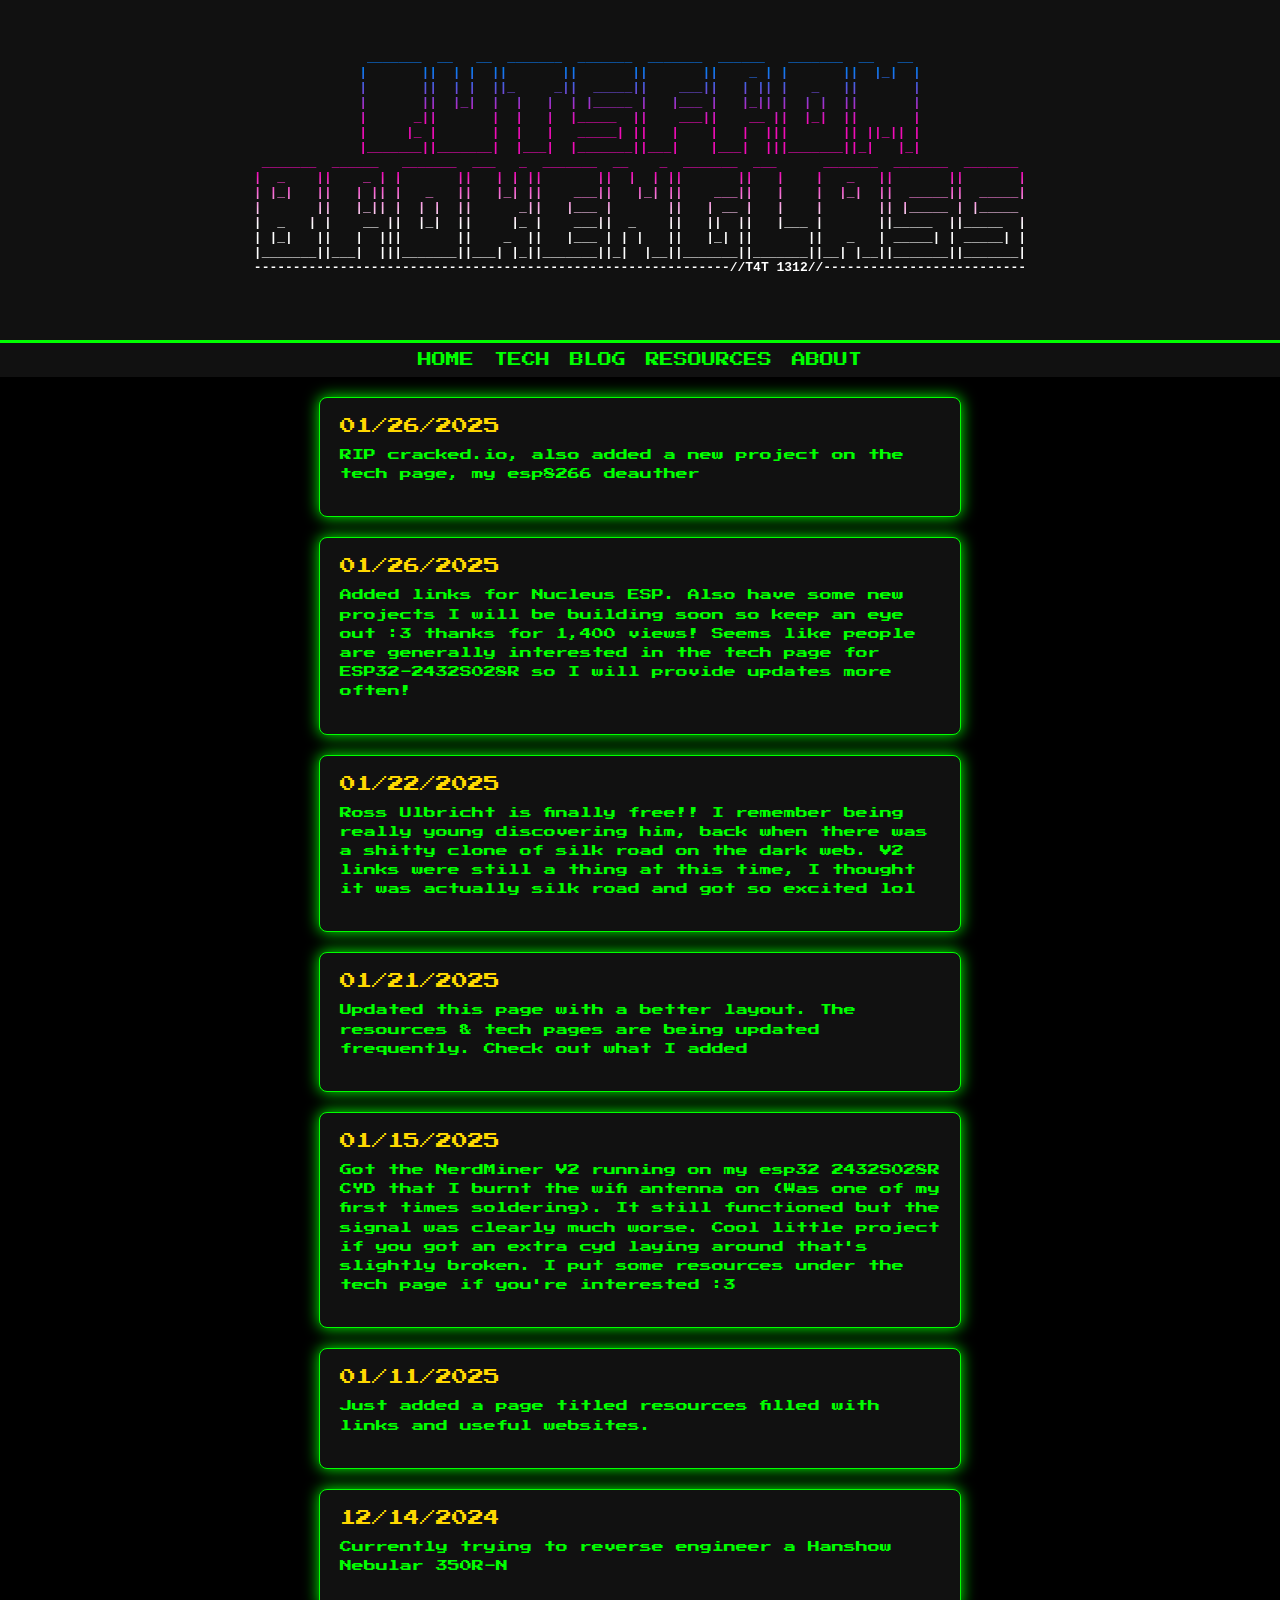
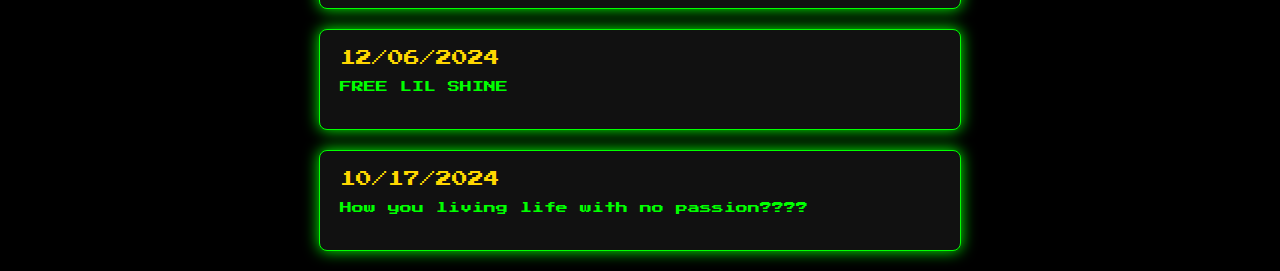
<file: blog.html>
<!DOCTYPE HTML>
<html lang="en">
<head>
    <meta charset="UTF-8">
    <meta name="viewport" content="width=device-width, initial-scale=1.0">
    <!--font-->
    <link href="https://fonts.googleapis.com/css2?family=Press+Start+2P&display=swap" rel="stylesheet">
    <style>
        body {
            font-family: 'Press Start 2P', monospace;
            background: #000; 
            color: #00FF00;
            margin: 0;
            padding: 0;
        }

        #header {
            text-align: center;
            padding: 20px;
            background: #111; 
            border-bottom: 3px solid #00FF00;
        }

        .navigation {
            display: flex;
            justify-content: center;
            gap: 20px;
            padding: 10px;
            background: #111;
        }

        .navigation a {
            text-decoration: none;
            color: #00FF00;
            font-size: 14px;
            transition: color 0.2s;
        }

        .navigation a:hover {
            color: #FFD700; 
        }

        .app {
            margin: 20px auto;
            max-width: 600px;
            background: #111;
            padding: 20px;
            border: 1px solid #00FF00;
            box-shadow: 0 0 15px #00FF00;
            border-radius: 8px;
        }

        .app-title {
            font-size: 16px;
            color: #FFD700; 
            margin-bottom: 10px;
            display: block;
        }

        p {
            font-size: 12px;
            line-height: 1.6;
        }

        .new-post-btn {
            display: block;
            margin: 20px auto;
            padding: 10px 20px;
            font-size: 14px;
            color: #000;
            background: #FFD700;
            border: none;
            cursor: pointer;
            border-radius: 5px;
            transition: background 0.2s;
        }

        .new-post-btn:hover {
            background: #FFC107;
        }
        .gradient {
            font-weight: bold;
            display: inline-block;
            background: linear-gradient(
                to bottom,
                #0c7af0,
                #0c7af0,
                #f00cb7,
                #f00cb7,
                #FFFFFF,
                #FFFFFF,
                #f00cb7,
                #f00cb7,
                #0c7af0,
                #0c7af0,
                #f00cb7,
                #f00cb7,
                #FFFFFF,
                #FFFFFF,
                #f00cb7,
                #f00cb7,
				#0c7af0,
                #0c7af0,
                #f00cb7,
                #f00cb7,
                #FFFFFF,
                #FFFFFF,
                #f00cb7,
                #f00cb7,
                #0c7af0,
                #0c7af0,
                #f00cb7,
                #f00cb7,
                #FFFFFF,
                #FFFFFF,
                #f00cb7,
                #f00cb7,
				#0c7af0,
                #0c7af0,
                #f00cb7,
                #f00cb7,
                #FFFFFF,
                #FFFFFF,
                #f00cb7,
                #f00cb7,
                #0c7af0,
                #0c7af0,
                #f00cb7,
                #f00cb7,
                #FFFFFF,
                #FFFFFF,
                #f00cb7,
                #f00cb7
            );
            background-size: 100% 800%;
            -webkit-background-clip: text;
            -webkit-text-fill-color: transparent;
            animation: gradientFlow 10s linear infinite;
        }
        @keyframes gradientFlow {
            0% {
                background-position: 0% 0%;
            }
            100% {
                background-position: 0% 100%;
            }
        }
        pre {
            margin: 0;
        }
    </style>

    <title>Blog</title>
</head>
<body>
    <div id="header">
        <pre class="gradient">        
			<pre>
 _______  __   __  _______  _______  _______  ______   _______  __   __ 
|       ||  | |  ||       ||       ||       ||    _ | |       ||  |_|  |
|       ||  | |  ||_     _||  _____||    ___||   | || |   _   ||       |
|       ||  |_|  |  |   |  | |_____ |   |___ |   |_|| |  | |  ||       |
|      _||       |  |   |  |_____  ||    ___||    __ ||  |_|  ||       |
|     |_ |       |  |   |   _____| ||   |    |   |  |||       || ||_|| |
|_______||_______|  |___|  |_______||___|    |___|  |||_______||_|   |_|
 _______  ______   _______  ___   _  _______  __    _  _______  ___      _______  _______  _______ 
|  _    ||    _ | |       ||   | | ||       ||  |  | ||       ||   |    |   _   ||       ||       |
| |_|   ||   | || |   _   ||   |_| ||    ___||   |_| ||    ___||   |    |  |_|  ||  _____||  _____|
|       ||   |_|| |  | |  ||      _||   |___ |       ||   | __ |   |    |       || |_____ | |_____ 
|  _   | |    __ ||  |_|  ||     |_ |    ___||  _    ||   ||  ||   |___ |       ||_____  ||_____  |
| |_|   ||   |  |||       ||    _  ||   |___ | | |   ||   |_| ||       ||   _   | _____| | _____| |
|_______||___|  |||_______||___| |_||_______||_|  |__||_______||_______||__| |__||_______||_______|
-------------------------------------------------------------//T4T 1312//--------------------------
        </pre>
    </div>

    <!--navbar-->
    <div class="navigation">
        <a href="index.html">HOME</a>
        <a href="tech.html">TECH</a>
        <a href="blog.html">BLOG</a>
        <a href="resources.html">RESOURCES</a>
        <a href="about.html">ABOUT</a>
    </div>
    <div id="posts">
    </div>
    <script>
        const posts = [
			{
                date: "01/26/2025",
                content: "RIP cracked.io, also added a new project on the tech page, my esp8266 deauther",
            },
			{
                date: "01/26/2025",
                content: "Added links for Nucleus ESP. Also have some new projects I will be building soon so keep an eye out :3 thanks for 1,400 views! Seems like people are generally interested in the tech page for ESP32-2432S028R so I will provide updates more often!",
            },
			{
                date: "01/22/2025",
                content: "Ross Ulbricht is finally free!! I remember being really young discovering him, back when there was a shitty clone of silk road on the dark web. V2 links were still a thing at this time, I thought it was actually silk road and got so excited lol",
            },
            {
                date: "01/21/2025",
                content: "Updated this page with a better layout. The resources & tech pages are being updated frequently. Check out what I added",
            },
            {
                date: "01/15/2025",
                content: "Got the NerdMiner V2 running on my esp32 2432S028R CYD that I burnt the wifi antenna on (Was one of my first times soldering). It still functioned but the signal was clearly much worse. Cool little project if you got an extra cyd laying around that's slightly broken. I put some resources under the tech page if you're interested :3",
            },
            {
                date: "01/11/2025",
                content: "Just added a page titled resources filled with links and useful websites.",
            },
            {
                date: "12/14/2024",
                content: "Currently trying to reverse engineer a Hanshow Nebular 350R-N ",
            },
            {
                date: "12/06/2024",
                content: "FREE LIL SHINE",
            },
            {
                date: "10/17/2024",
                content: "How you living life with no passion????"
            },
        ];

        const renderPosts = () => {
            const postsContainer = document.getElementById("posts");
            postsContainer.innerHTML = ""; // Clear existing posts
            posts.forEach((post) => {
                const postDiv = document.createElement("div");
                postDiv.className = "app";
                postDiv.innerHTML = `
                    <span class="app-title">${post.date}</span>
                    <p>${post.content}</p>
                `;
                postsContainer.appendChild(postDiv);
            });
        };

        const addNewPost = () => {
            const newPost = {
                date: prompt("Enter the date (MM/DD/YYYY):"),
                content: prompt("Enter the post content:"),
            };
            if (newPost.date && newPost.content) {
                posts.unshift(newPost); 
                renderPosts();
            }
        };
        renderPosts();
    </script>
</body>
</html>
</file>
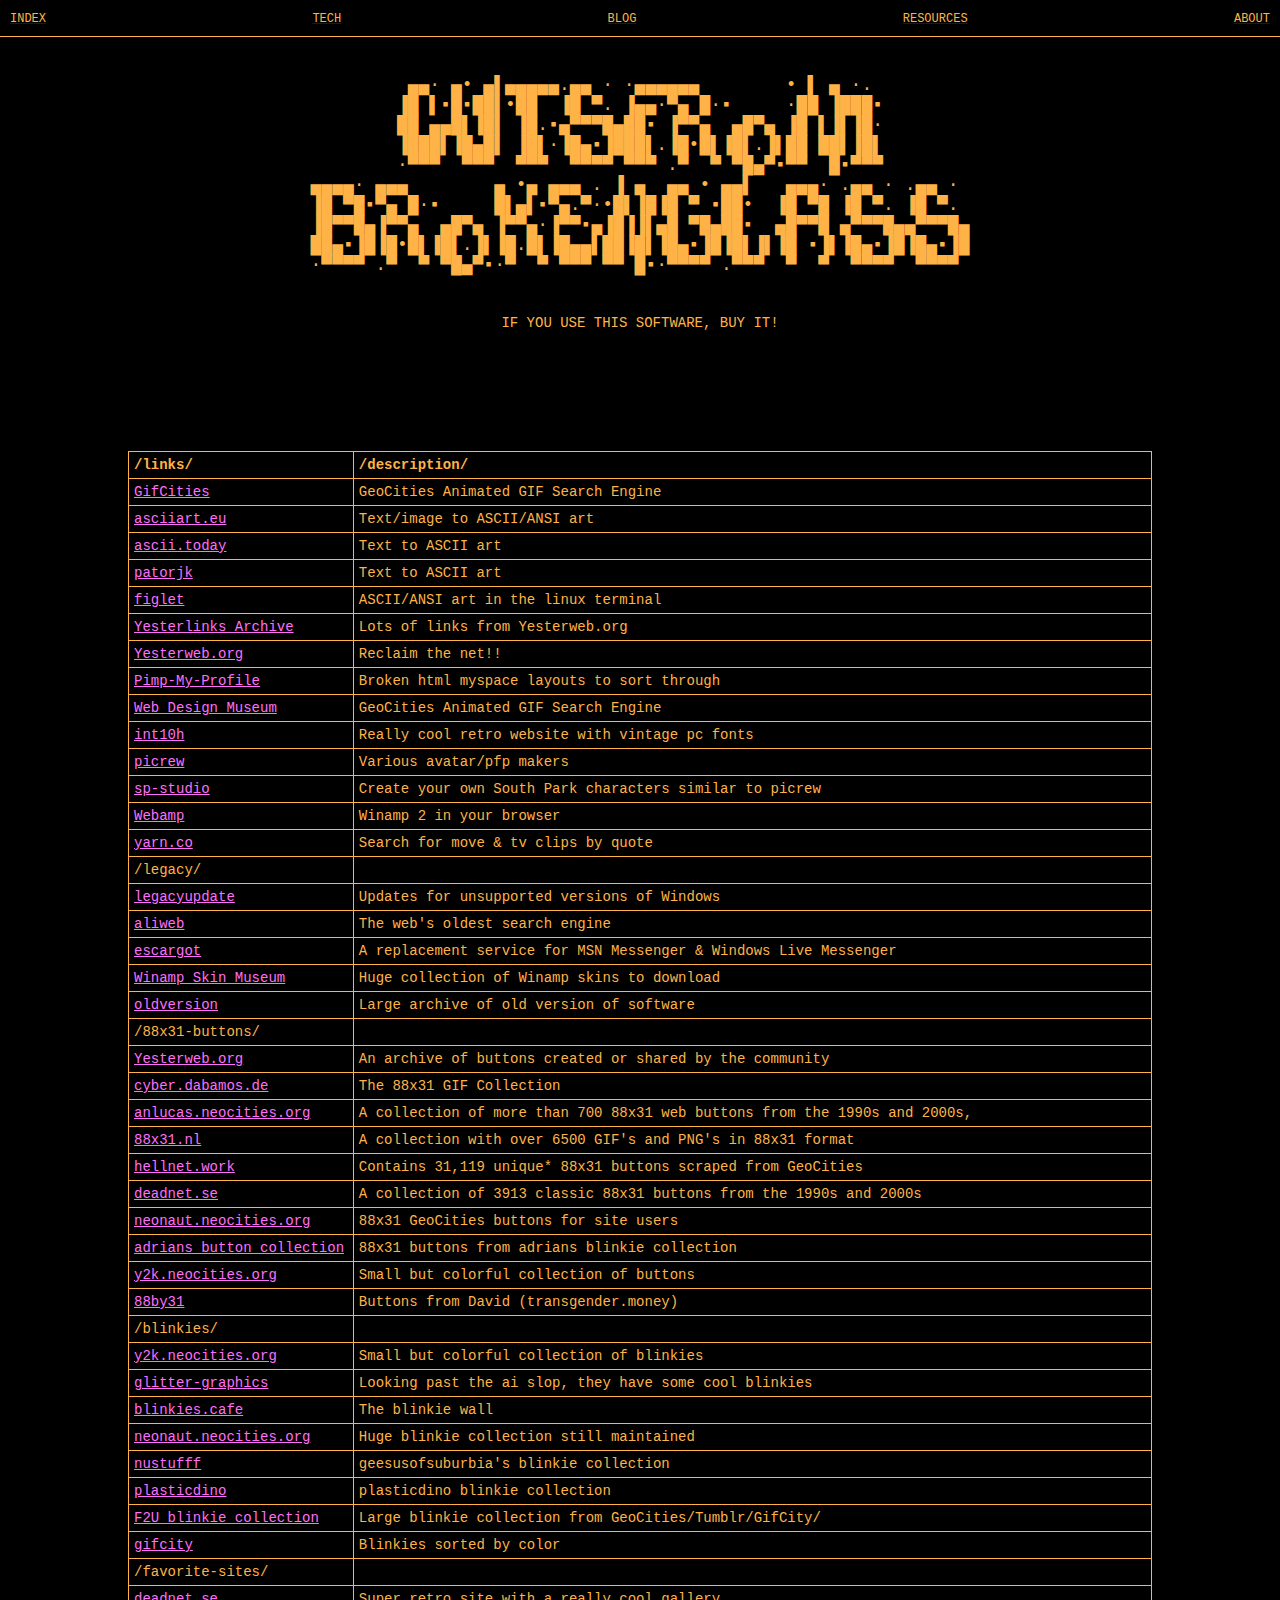
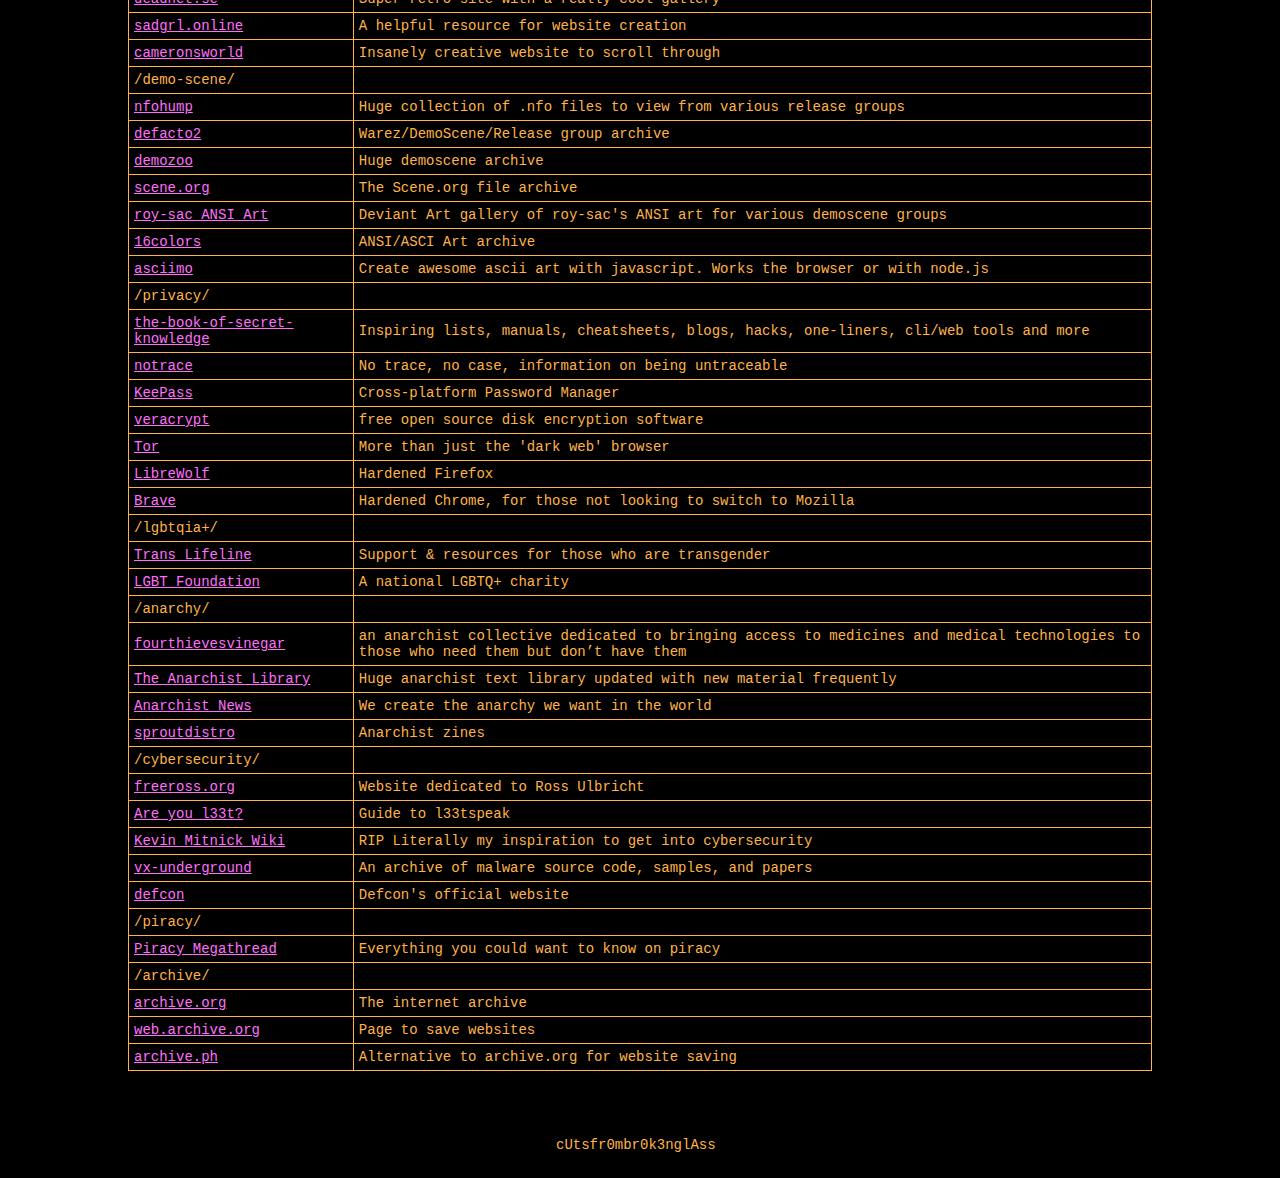
<file: resources.html>
<!DOCTYPE html>
<html lang="en">
<!--
 $$$$$$\  $$\   $$\ $$\     $$\   $$\ $$\   $$\ $$$$$$$\  
$$  __$$\ $$ | $$  |\$$\   $$  |$$$$ |$$ |  $$ |$$  __$$\ 
$$ /  \__|$$ |$$  /  \$$\ $$  / \_$$ |$$ |  $$ |$$ |  $$ |
\$$$$$$\  $$$$$  /    \$$$$  /    $$ |$$$$$$$$ |$$$$$$$  |
 \____$$\ $$  $$<      \$$  /     $$ |\_____$$ |$$  __$$< 
$$\   $$ |$$ |\$$\      $$ |      $$ |      $$ |$$ |  $$ |
\$$$$$$  |$$ | \$$\     $$ |    $$$$$$\     $$ |$$ |  $$ |
 \______/ \__|  \__|    \__|    \______|    \__|\__|  \__|
-->
<head>
    <meta charset="UTF-8">
    <meta name="viewport" content="width=device-width, initial-scale=1.0">
    <title>Resources</title>
    <style>
        body {
            background-color: black;
            color: #ffb347; /* Amber color */
            font-family: "Courier New", monospace;
            font-size: 14px;
            margin: 0;
            padding: 0;
            overflow-x: hidden;
        }

        .top-bar {
            background-color: black;
            display: flex;
            padding: 10px;
            justify-content: space-between;
            align-items: center;
            border-bottom: 1px solid #ffb347;
        }

        .menu-item {
            display: flex;
            align-items: center;
            gap: 10px;
            color: #ffb347;
        }

        .menu-item img {
            display: block;
            width: 24px;
            height: 24px;
        }

        .menu-item span {
            font-size: 12px;
            text-transform: uppercase;
        }

        .content {
            padding: 20px;
        }

        .ascii-title {
            font-size: 18px;
            color: #ffb347;
            text-align: center;
        }

        .table {
            border: 1px solid #ffb347;
            border-collapse: collapse;
            margin: 20px auto;
            width: 80%;
        }

        .table th, .table td {
            border: 1px solid #ffb347;
            padding: 5px;
            text-align: left;
        }

        .prompt {
            text-align: center;
            color: #ffb347;
            margin: 20px 0;
        }

        .prompt p {
            font-size: 14px;
        }

        .terminal {
            background-color: black;
            color: #ffb347;
            border: 2px solid #ffb347;
            padding: 10px;
            width: 80%;
            margin: 0 auto;
            font-family: "Courier New", monospace;
            font-size: 14px;
        }

        .terminal-output {
            height: 200px;
            overflow-y: auto;
            white-space: pre-wrap;
        }

        .terminal-input {
            width: 100%;
            border: none;
            background: transparent;
            color: #ffb347;
            font-family: inherit;
            font-size: inherit;
            outline: none;
            margin-top: 10px;
        }

        .footer-bar {
            background-color: black;
            color: #ffb347;
            padding: 10px;
            text-align: center;
            border-top: 2px solid #ffb347;
        }

        .terminal-output {
            text-shadow: 0 0 5px #ffb347;
        }

        .terminal-input {
            text-shadow: 0 0 5px #ffb347;
        }
        .ascii-art {
        text-align: center;
        left: 50%;
        white-space: pre;
        font-family: monospace;
        margin-top: 0px;
        padding: 0px;
        background-color: #000;
        color: #ffb347;
        }

    </style>
</head>
<body>
    <div class="top-bar">
        <div class="menu-item">
            <a href="index.html"><span style="color: #ffb347;">index</span></a>
        </div>
        <div class="menu-item">
            <a href="tech.html"><span style="color: #ffb347;">tech</span></a>
        </div>
        <div class="menu-item">
            <a href="blog.html"><span style="color: #ffb347;">blog</span></a>
        </div>
        <div class="menu-item">
            <a href="resources.html"><span style="color: #ffb347;">resources</span></a>
        </div>
        <div class="menu-item">
            <a href="about.html"><span style="color: #ffb347;">about</span></a>
        </div>
    </div>
<!--ansi-title-->
<div class="content">
    <div class="ascii-title">
        <pre>
         ▄▄· ▄• ▄▌▄▄▄▄▄.▄▄ · ·▄▄▄▄▄▄        • ▌ ▄ ·.         
        ▐█ ▌▪█▪██▌•██  ▐█ ▀. ▐▄▄·▀▄ █·▪     ·██ ▐███▪        
        ██ ▄▄█▌▐█▌ ▐█.▪▄▀▀▀█▄██▪ ▐▀▀▄  ▄█▀▄ ▐█ ▌▐▌▐█·        
        ▐███▌▐█▄█▌ ▐█▌·▐█▄▪▐███▌.▐█•█▌▐█▌.▐▌██ ██▌▐█▌        
        ·▀▀▀  ▀▀▀  ▀▀▀  ▀▀▀▀ ▀▀▀ .▀  ▀ ▀█▄▀▪▀▀  █▪▀▀▀        
▄▄▄▄· ▄▄▄        ▄ •▄ ▄▄▄ . ▐ ▄  ▄▄ • ▄▄▌   ▄▄▄· .▄▄ · .▄▄ · 
▐█ ▀█▪▀▄ █·▪     █▌▄▌▪▀▄.▀·•█▌▐█▐█ ▀ ▪██•  ▐█ ▀█ ▐█ ▀. ▐█ ▀. 
▐█▀▀█▄▐▀▀▄  ▄█▀▄ ▐▀▀▄·▐▀▀▪▄▐█▐▐▌▄█ ▀█▄██▪  ▄█▀▀█ ▄▀▀▀█▄▄▀▀▀█▄
██▄▪▐█▐█•█▌▐█▌.▐▌▐█.█▌▐█▄▄▌██▐█▌▐█▄▪▐█▐█▌▐▌▐█ ▪▐▌▐█▄▪▐█▐█▄▪▐█
·▀▀▀▀ .▀  ▀ ▀█▄▀▪·▀  ▀ ▀▀▀ ▀▀ █▪·▀▀▀▀ .▀▀▀  ▀  ▀  ▀▀▀▀  ▀▀▀▀ 
        </pre>
    </div>
        <div class="prompt">
            <p id="random-prompt">Loading...</p>
        </div>
    </div>
    <script>
        const prompts = [
            "... break yo self foo!",
            "Who put this thing together? Me! That's who!",
            "Swiped out in January, turnt shit up in May",
            "In this bitch supportin' trans rights",
            "556 man, you know how it go",
            "410,757,864,530 DEAD COPS",
            "Stunt on these bitches",
            "TEAM RAiD",
            "WE SALUTE THE COMPETITION AND ALL GROUPS THAT CONTRIBUTE TO THE SCENE!",
            "1312",
            "Trust no one, assume everyone will betray you and you will never be disappointed",
            "Thanks for choosing (C)hallenge (O)f (R)everse (E)ngineering!",
            "FREE ROSS",
			"Me and Kenny we gon' finna run it up",
            "Смерть проста и необычна",
            "IF YOU USE THIS SOFTWARE, BUY IT!",
            "I woke up, all I could taste was blood",
            "Software worth using is worth buying.. keep this in mind!",
            "still sneaking late at night",
            "I want a ham an egg and a cheese biscuit okay, hellur",
            "I wrote my own fucking compiler",
            "It's not piracy. It's alternative solution.",
            "Reptilian Club Boyz Bitch",
            "0DAY NEVER DIE",
			"Kiss my a$$ because I 0wn3d yours",
            "from the streets - for the streets",
            "Hi-C! Hi-C!",
            "Kill Em All 1989"
        ];

        function getRandomPrompt() {
            const randomIndex = Math.floor(Math.random() * prompts.length);
            return prompts[randomIndex];
        }

        document.getElementById("random-prompt").textContent = getRandomPrompt();
    </script>

        <table class="table">
            <thead>
                <tr>
                    <th>/links/</th>
                    <th>/description/</th>
                </tr>
            </thead>
            <tbody>
                <tr>
                    <td><a href="https://gifcities.org/" style="color: #ff6ffa;">GifCities</a></td>
                    <td>GeoCities Animated GIF Search Engine</td>
                </tr>
                <tr>
                    <td><a href="https://www.asciiart.eu/text-to-ascii-art" style="color: #ff6ffa;">asciiart.eu</a></td>
                    <td>Text/image to ASCII/ANSI art</td>
                </tr>
                <tr>
                    <td><a href="https://ascii.today/" style="color: #ff6ffa;">ascii.today</a></td>
                    <td>Text to ASCII art</td>
                </tr>
                <tr>
                    <td><a href="https://patorjk.com/software/taag/" style="color: #ff6ffa;">patorjk</a></td>
                    <td>Text to ASCII art</td>
                </tr>
                <tr>
                    <td><a href="https://www.npmjs.com/package/figlet" style="color: #ff6ffa;">figlet</a></td>
                    <td>ASCII/ANSI art in the linux terminal</td>
                </tr>
                <tr>
                    <td><a href="https://web.archive.org/web/20230503122119/https://links.yesterweb.org/" style="color: #ff6ffa;">Yesterlinks Archive</a></td>
                    <td>Lots of links from Yesterweb.org</td>
                </tr>
                <tr>
                    <td><a href="https://yesterweb.org/" style="color: #ff6ffa;">Yesterweb.org</a></td>
                    <td>Reclaim the net!!</td>
                </tr>
                <tr>
                    <td><a href="https://www10.pimp-my-profile.com/" style="color: #ff6ffa;">Pimp-My-Profile</a></td>
                    <td>Broken html myspace layouts to sort through</td>
                </tr>
                <tr>
                    <td><a href="https://www.webdesignmuseum.org/" style="color: #ff6ffa;">Web Design Museum</a></td>
                    <td>GeoCities Animated GIF Search Engine</td>
                </tr>
                <tr>
                    <td><a href="https://int10h.org/oldschool-pc-fonts/fontlist/" style="color: #ff6ffa;">int10h</a></td>
                    <td>Really cool retro website with vintage pc fonts</td>
                </tr>
                <tr>
                  <td><a href="https://picrew.me/" style="color: #ff6ffa;">picrew</a></td>
                    <td>Various avatar/pfp makers</td>
                </tr>
                <tr>
                    <td><a href="https://www.sp-studio.de/" style="color: #ff6ffa;">sp-studio</a></td>
                    <td>Create your own South Park characters similar to picrew</td>
                </tr>
                <tr>
                    <td><a href="https://webamp.org/" style="color: #ff6ffa;">Webamp</a></td>
                    <td>Winamp 2 in your browser</td>
                </tr>
                <tr>
                    <td><a href="https://www.yarn.co/" style="color: #ff6ffa;">yarn.co</a></td>
                    <td>Search for move & tv clips by quote</td>
                </tr>
                <tr>
                    <td>/legacy/</td>
                </tr>
                <tr>
                    <td><a href="https://legacyupdate.net/" style="color: #ff6ffa;">legacyupdate</a></td>
                    <td>Updates for unsupported versions of Windows</td>
                </tr>
                <tr>
                    <td><a href="http://aliweb.com/" style="color: #ff6ffa;">aliweb</a></td>
                    <td>The web's oldest search engine</td>
                </tr>
                <tr>
                    <td><a href="https://escargot.chat/" style="color: #ff6ffa;">escargot</a></td>
                    <td>A replacement service for MSN Messenger & Windows Live Messenger</td>
                </tr>
                <tr>
                    <td><a href="https://skins.webamp.org/" style="color: #ff6ffa;">Winamp Skin Museum</a></td>
                    <td>Huge collection of Winamp skins to download</td>
                </tr>
                <tr>
                    <td><a href="http://www.oldversion.com/" style="color: #ff6ffa;">oldversion</a></td>
                    <td>Large archive of old version of software</td>
                </tr>
                <tr>
                    <td>/88x31-buttons/</td>
                </tr>
                <tr>
                    <td><a href="https://yesterweb.org/graphics/buttons" style="color: #ff6ffa;">Yesterweb.org</a></td>
                    <td>An archive of buttons created or shared by the community</td>
                </tr>
                <tr>
                    <td><a href="https://cyber.dabamos.de/88x31/index.html" style="color: #ff6ffa;">cyber.dabamos.de</a></td>
                    <td>The 88x31 GIF Collection</td>
                </tr>
                <tr>
                    <td><a href="https://anlucas.neocities.org/88x31Buttons" style="color: #ff6ffa;">anlucas.neocities.org</a></td>
                    <td>A collection of more than 700 88x31 web buttons from the 1990s and 2000s,</td>
                </tr>
                <tr>
                    <td><a href="http://www.88x31.nl/" style="color: #ff6ffa;">88x31.nl</a></td>
                    <td>A collection with over 6500 GIF's and PNG's in 88x31 format</td>
                </tr>
                <tr>
                    <td><a href="https://hellnet.work/8831/" style="color: #ff6ffa;">hellnet.work</a></td>
                    <td>Contains 31,119 unique* 88x31 buttons scraped from GeoCities</td>
                </tr>
                <tr>
                    <td><a href="https://deadnet.se/88x31/index.html" style="color: #ff6ffa;">deadnet.se</a></td>
                    <td>A collection of 3913 classic 88x31 buttons from the 1990s and 2000s</td>
                </tr>
                <tr>
                    <td><a href="https://neonaut.neocities.org/cyber/88x31" style="color: #ff6ffa;">neonaut.neocities.org</a></td>
                    <td>88x31 GeoCities buttons for site users</td>
                </tr>
                <tr>
                    <td><a href="https://adriansblinkiecollection.neocities.org/buttons" style="color: #ff6ffa;">adrians button collection</a></td>
                    <td>88x31 buttons from adrians blinkie collection</td>
                </tr>
                <tr>
                    <td><a href="https://y2k.neocities.org/buttons" style="color: #ff6ffa;">y2k.neocities.org</a></td>
                    <td>Small but colorful collection of buttons</td>
                </tr>
                <tr>
                    <td><a href="https://88by31.neocities.org/" style="color: #ff6ffa;">88by31</a></td>
                    <td>Buttons from David (transgender.money)</td>
                </tr>
                <tr>
                    <td>/blinkies/</td>
                </tr>
                <tr>
                    <td><a href="https://y2k.neocities.org/blinkies" style="color: #ff6ffa;">y2k.neocities.org</a></td>
                    <td>Small but colorful collection of blinkies</td>
                </tr>
                <tr>
                    <td><a href="https://www.glitter-graphics.com/blinkies" style="color: #ff6ffa;">glitter-graphics</a></td>
                    <td>Looking past the ai slop, they have some cool blinkies</td>
                </tr>
                <tr>
                    <td><a href="https://blinkies.cafe/wall" style="color: #ff6ffa;">blinkies.cafe</a></td>
                    <td>The blinkie wall</td>
                </tr>
                <tr>
                    <td><a href="https://adriansblinkiecollection.neocities.org/" style="color: #ff6ffa;">neonaut.neocities.org</a></td>
                    <td>Huge blinkie collection still maintained</td>
                </tr>
                <tr>
                    <td><a href="https://nustufff.carrd.co/" style="color: #ff6ffa;">nustufff</a></td>
                    <td>geesusofsuburbia's blinkie collection</td>
                </tr>
                <tr>
                    <td><a href="https://plasticdino.neocities.org/blinkie/blinkies" style="color: #ff6ffa;">plasticdino</a></td>
                    <td>plasticdino blinkie collection</td>
                </tr>
                <tr>
                    <td><a href="https://toyhou.se/18559828.f2u-blinkie-collection/gallery" style="color: #ff6ffa;">F2U blinkie collection</a></td>
                    <td>Large blinkie collection from GeoCities/Tumblr/GifCity/</td>
                </tr>
                <tr>
                    <td><a href="https://gifcity.carrd.co/#blinkies" style="color: #ff6ffa;">gifcity</a></td>
                    <td>Blinkies sorted by color</td>
                </tr>
                <tr>
                    <td>/favorite-sites/</td>
                </tr>
                <tr>
                    <td><a href="https://deadnet.se/" style="color: #ff6ffa;">deadnet.se</a></td>
                    <td>Super retro site with a really cool gallery</td>
                </tr>
                <tr>
                    <td><a href="https://goblin-heart.net/sadgrl/" style="color: #ff6ffa;">sadgrl.online</a></td>
                    <td>A helpful resource for website creation</td>
                </tr>
                <tr>
                    <td><a href="https://www.cameronsworld.net/" style="color: #ff6ffa;">cameronsworld</a></td>
                    <td>Insanely creative website to scroll through</td>
                </tr>
                <tr>
                    <td>/demo-scene/</td>
                </tr>
                <tr>
                    <td><a href="https://www.nfohump.com/forum/index.php" style="color: #ff6ffa;">nfohump</a></td>
                    <td>Huge collection of .nfo files to view from various release groups</td>
                </tr>
                <tr>
                    <td><a href="https://defacto2.net/" style="color: #ff6ffa;">defacto2</a></td>
                    <td>Warez/DemoScene/Release group archive</td>
                </tr>
                <tr>
                    <td><a href="https://demozoo.org/" style="color: #ff6ffa;">demozoo</a></td>
                    <td>Huge demoscene archive</td>
                </tr>
                <tr>
                    <td><a href="https://files.scene.org/" style="color: #ff6ffa;">scene.org</a></td>
                    <td>The Scene.org file archive</td>
                </tr>
                <tr>
                    <td><a href="https://www.deviantart.com/roy-sac/gallery" style="color: #ff6ffa;">roy-sac ANSI Art</a></td>
                    <td>Deviant Art gallery of roy-sac's ANSI art for various demoscene groups</td>
                </tr>
                <tr>
                    <td><a href="https://16colo.rs/" style="color: #ff6ffa;">16colors</a></td>
                    <td>ANSI/ASCI Art archive</td>
                </tr>
                <tr>
                    <td><a href="https://github.com/Marak/asciimo" style="color: #ff6ffa;">asciimo</a></td>
                    <td>Create awesome ascii art with javascript. Works the browser or with node.js</td>
                </tr>
                <tr>
					<td>/privacy/</td>
                </tr>
                <tr>
                    <td><a href="https://github.com/trimstray/the-book-of-secret-knowledge" style="color: #ff6ffa;">the-book-of-secret-knowledge</a></td>
                    <td>Inspiring lists, manuals, cheatsheets, blogs, hacks, one-liners, cli/web tools and more</td>
                </tr>
                <tr>
					<td><a href="https://www.notrace.how/" style="color: #ff6ffa;">notrace</a></td>
                    <td>No trace, no case, information on being untraceable</td>
                </tr>
                <tr>
					<td><a href="https://keepassxc.org/" style="color: #ff6ffa;">KeePass</a></td>
                    <td>Cross-platform Password Manager</td>
                </tr>
                <tr>
					<td><a href="https://www.veracrypt.fr/en/Downloads.html" style="color: #ff6ffa;">veracrypt</a></td>
                    <td>free open source disk encryption software</td>
                </tr>
                <tr>
					<td><a href="https://www.torproject.org/" style="color: #ff6ffa;">Tor</a></td>
                    <td>More than just the 'dark web' browser</td>
                </tr>
                <tr>
					<td><a href="https://librewolf.net/" style="color: #ff6ffa;">LibreWolf</a></td>
                    <td>Hardened Firefox</td>
                </tr>
                <tr>
					<td><a href="https://brave.com/" style="color: #ff6ffa;">Brave</a></td>
                    <td>Hardened Chrome, for those not looking to switch to Mozilla</td>
                </tr>
                <tr>
                    <td>/lgbtqia+/</td>
                </tr>
                <tr>
                    <td><a href="https://translifeline.org/" style="color: #ff6ffa;">Trans Lifeline</a></td>
                    <td>Support & resources for those who are transgender</td>
                </tr>
                <tr>
                    <td><a href="https://lgbt.foundation/" style="color: #ff6ffa;">LGBT Foundation</a></td>
                    <td>A national LGBTQ+ charity</td>
                </tr>
                <tr>
					<td>/anarchy/</td>
                </tr>
                <tr>
                    <td><a href="https://fourthievesvinegar.org/" style="color: #ff6ffa;">fourthievesvinegar</a></td>
                    <td> an anarchist collective dedicated to bringing access to medicines and medical technologies to those who need them but don’t have them</td>
                </tr>
                <tr>
                    <td><a href="https://theanarchistlibrary.org/special/index" style="color: #ff6ffa;">The Anarchist Library</a></td>
                    <td>Huge anarchist text library updated with new material frequently</td>
                </tr>
                <tr>
                    <td><a href="https://anarchistnews.org/" style="color: #ff6ffa;">Anarchist News</a></td>
                    <td>We create the anarchy we want in the world</td>
                </tr>
                <tr>
                    <td><a href="https://www.sproutdistro.com/catalog/zines/" style="color: #ff6ffa;">sproutdistro</a></td>
                    <td>Anarchist zines</td>
                </tr>
                <tr>
					<td>/cybersecurity/</td>
                </tr>
                <tr>
                    <td><a href="https://freeross.org/" style="color: #ff6ffa;">freeross.org</a></td>
                    <td>Website dedicated to Ross Ulbricht</td>
                </tr>
                <tr>
                    <td><a href="https://www.networkworld.com/article/883972/software-are-you-l33t.html" style="color: #ff6ffa;">Are you l33t?</a></td>
                    <td>Guide to l33tspeak</td>
                </tr>
                <tr>
                    <td><a href="https://en.wikipedia.org/wiki/Kevin_Mitnick" style="color: #ff6ffa;">Kevin Mitnick Wiki</a></td>
                    <td>RIP Literally my inspiration to get into cybersecurity</td>
                </tr>
                <tr>
                    <td><a href="https://vx-underground.org/" style="color: #ff6ffa;">vx-underground</a></td>
                    <td>An archive of malware source code, samples, and papers</td>
                </tr>
                <tr>
                    <td><a href="https://defcon.org/" style="color: #ff6ffa;">defcon</a></td>
                    <td>Defcon's official website</td>
                </tr>
                <tr>
					<td>/piracy/</td>
                </tr>
                <tr>
                    <td><a href="https://www.reddit.com/r/Piracy/wiki/megathread/" style="color: #ff6ffa;">Piracy Megathread</a></td>
                    <td>Everything you could want to know on piracy</td>
                </tr>
                <tr>
                    <td>/archive/</td>
                </tr>
                <tr>
                    <td><a href="https://archive.org/" style="color: #ff6ffa;">archive.org</a></td>
                    <td>The internet archive</td>
                </tr>
                <tr>
                    <td><a href="https://web.archive.org/" style="color: #ff6ffa;">web.archive.org</a></td>
                    <td>Page to save websites</td>
                </tr>
                <tr>
                    <td><a href="https://archive.ph/" style="color: #ff6ffa;">archive.ph</a></td>
                    <td>Alternative to archive.org for website saving</td>
                </tr>
                <tr>
                    <p>
                    <u></u><br>
                </tr>
            </tbody>
<br>

<!--terminal-->
<!--
            </tbody>
        </table>
        <div>
        <div class="terminal">
            <div class="terminal-output" id="terminal-output"></div>
            <input 
                type="text" 
                class="terminal-input" 
                id="terminal-input" 
                placeholder="Type a command..." 
                onkeypress="handleCommand(event)">
-->

    <script>
        const outputDiv = document.getElementById('terminal-output');
        const inputField = document.getElementById('terminal-input');

        function handleCommand(event) {
            if (event.key === 'Enter') {
                const command = inputField.value.trim();
                inputField.value = ''; // Clear the input field
                if (command) {
                    appendToTerminal(`$ ${command}`);
                    executeCommand(command);
                }
            }
        }

        function appendToTerminal(text) {
            outputDiv.innerHTML += `${text}\n`;
            outputDiv.scrollTop = outputDiv.scrollHeight; // Scroll to the bottom
        }

        function executeCommand(command) {
            const responses = {
                help: "Available commands: help, clear, echo [text]",
                clear: "clear",
                echo: "You said: "
            };

            if (command === 'clear') {
                outputDiv.innerHTML = '';
            } else if (command.startsWith('echo ')) {
                const message = command.substring(5);
                appendToTerminal(responses.echo + message);
            } else if (responses[command]) {
                appendToTerminal(responses[command]);
            } else {
                appendToTerminal(`Unknown command: ${command}`);
            }
        }
    </script>
        <table>
<div class="ascii-art">
        <pre>
cUtsfr0mbr0k3nglAss
</file>
